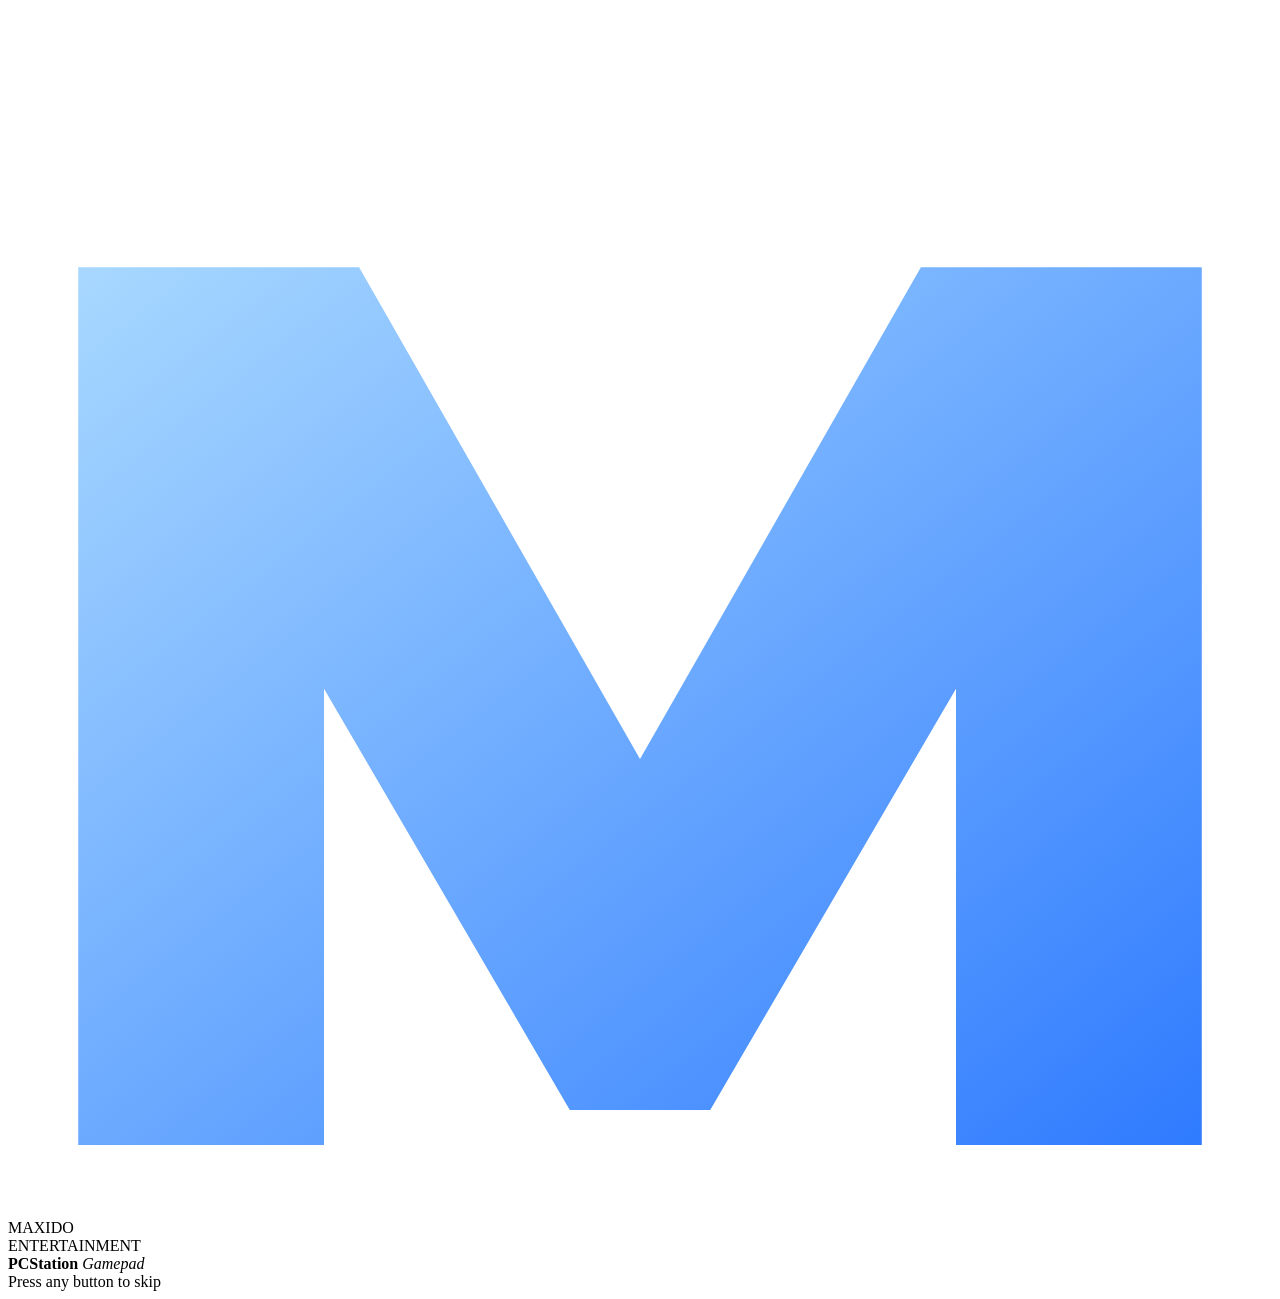
<file: pc/ui_src/index.html>
<!doctype html>
<html lang="en">
<head>
<meta charset="utf-8">
<meta name="viewport" content="width=device-width, initial-scale=1">
<title>PCStation Gamepad</title>
<style>
/*__CSS__*/
</style>
</head>
<body>
<div id="bd"><div class="bdl" id="bd0"></div><div class="bdl" id="bd1"></div><div id="shade"></div></div>
<div id="cluster"><div id="padhint"></div><div id="avs"></div><div id="clock"></div></div>
<div id="screens"></div>
<footer id="hints"></footer>
<div id="toast"></div>

<div id="boot">
  <canvas></canvas>
  <div class="bm">
    <svg class="mmark" viewBox="0 0 72 60" xmlns="http://www.w3.org/2000/svg"><defs><linearGradient id="mg" x1="0" y1="0" x2="1" y2="1"><stop offset="0" stop-color="#a8d8ff"/><stop offset="1" stop-color="#2f7bff"/></linearGradient></defs><path d="M4 56 V6 H20 L36 34 L52 6 H68 V56 H54 V30 L40 54 H32 L18 30 V56 Z" fill="url(#mg)"/></svg>
    <div class="mword">MAXIDO</div><div class="msub">ENTERTAINMENT</div>
  </div>
  <div class="bl">
    <!--__GAMEPAD__-->
    <div class="bl-name"><b>PCStation</b> <i>Gamepad</i></div>
  </div>
  <div class="bskip">Press any button to skip</div>
</div>

<script>
/*__SFX__*/
</script>
<script>
/*__APP__*/
</script>
</body>
</html>
</file>
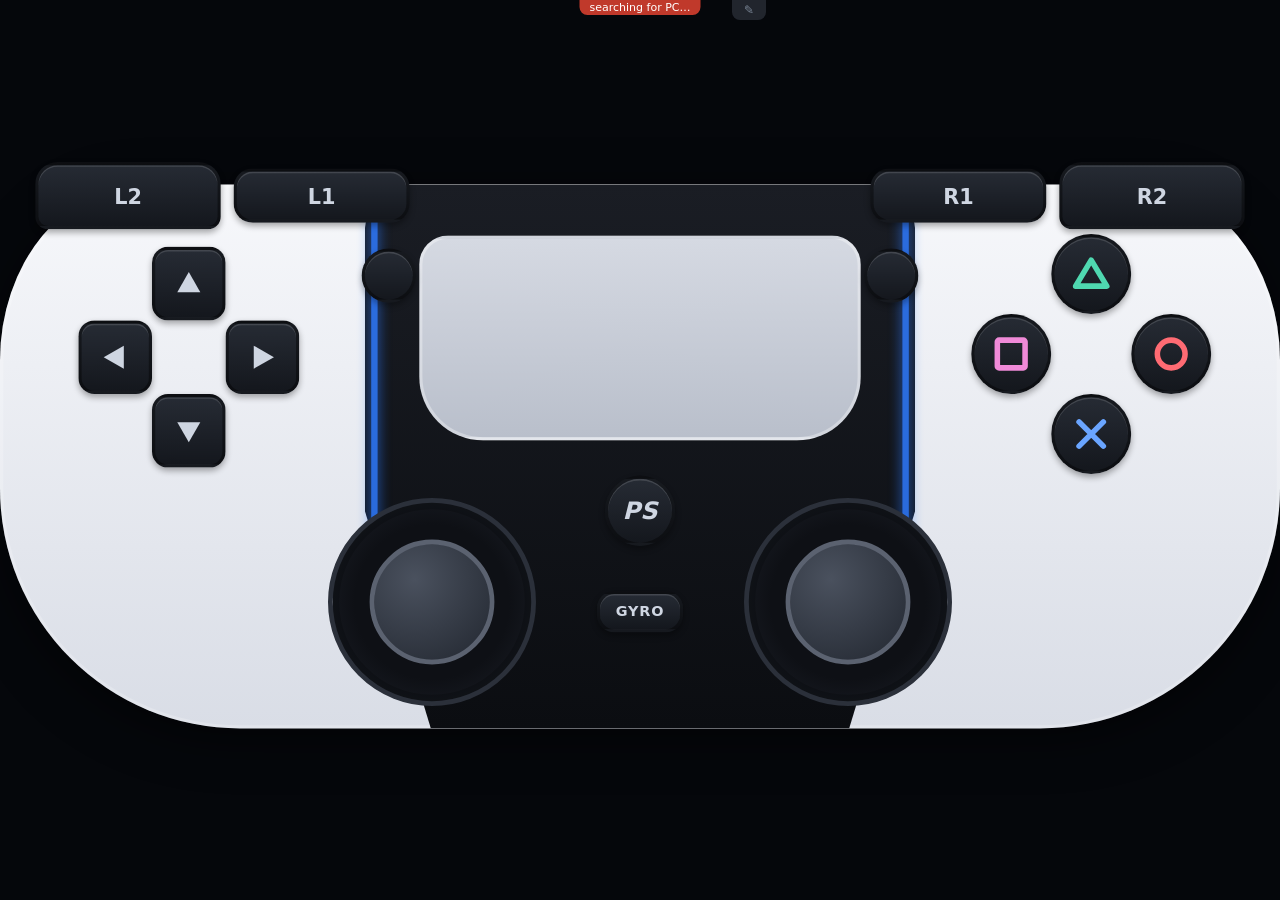
<file: android/app/src/main/assets/index.html>
<!doctype html>
<html lang="en">
<head>
<meta charset="utf-8">
<meta name="viewport" content="width=device-width, initial-scale=1, maximum-scale=1, user-scalable=no, viewport-fit=cover">
<title>PCStation Gamepad</title>
<style>
  /* Bundled inside the Android app: no network, fonts, scripts or images needed. */
  :root {
    --shell1:#f7f8fb; --shell2:#d9dde6;
    --dark:#14171d; --dark2:#262b34; --accent:#2f7bff;
    --tri:#4fd8b0; --cir:#ff6b73; --cro:#6aa5ff; --squ:#f08ad8;
  }
  * { box-sizing:border-box; -webkit-tap-highlight-color:transparent; user-select:none; -webkit-user-select:none; touch-action:none; }
  html,body { margin:0; height:100%; background:#05070b; overflow:hidden; font-family:system-ui,sans-serif; }

  /* fixed 800x360 design canvas, scaled by JS to fit any phone */
  #pad { position:absolute; left:50%; top:50%; width:800px; height:360px; transform-origin:center; transform:translate(-50%,-50%); }
  .abs { position:absolute; }

  #shell { left:0; top:14px; width:800px; height:340px; border-radius:90px 90px 150px 150px / 110px 110px 150px 150px;
           background:linear-gradient(180deg,var(--shell1),var(--shell2)); box-shadow:0 0 0 2px #fff3 inset, 0 6px 30px #0008; }
  #center { left:228px; top:14px; width:344px; height:340px; background:linear-gradient(180deg,#1a1d24,#0b0d11);
            clip-path:polygon(0 0,100% 0,100% 60%,88% 100%,12% 100%,0 60%); border-radius:30px 30px 0 0; }
  #lightL,#lightR { top:30px; width:4px; height:210px; border-radius:2px; background:var(--accent); opacity:.85; box-shadow:0 0 8px var(--accent); }
  #lightL { left:232px; } #lightR { left:564px; }
  #touchpad { left:262px; top:46px; width:276px; height:128px; border-radius:18px 18px 40px 40px;
              background:linear-gradient(180deg,#d5d9e2,#b9bfcb); border:2px solid #fff5; }
  #touchpad.on { background:linear-gradient(180deg,#8fb6ff,#5f8ff0); }

  .key { position:absolute; display:flex; align-items:center; justify-content:center;
         background:linear-gradient(180deg,var(--dark2),var(--dark)); border:2px solid #0006; color:#cfd6e2; font-weight:700; font-size:13px;
         box-shadow:0 2px 4px #0005, 0 1px 0 #fff2 inset; }
  .key.on { background:var(--accent); color:#fff; }
  .face { width:50px; height:50px; border-radius:50%; }
  .face svg { width:26px; height:26px; fill:none; stroke-width:3.2; stroke-linecap:round; stroke-linejoin:round; }
  .dp { width:46px; height:46px; border-radius:10px; }
  .dp svg { width:18px; height:18px; fill:#cfd6e2; }
  .dp.on svg { fill:#fff; }
  .shoulder { height:34px; border-radius:12px; }
  .trigger { height:42px; border-radius:14px 14px 8px 8px; }
  .mini { width:44px; height:22px; border-radius:11px; font-size:9px; letter-spacing:.5px; }
  #ps { left:378px; top:196px; width:44px; height:44px; border-radius:50%; }
  #ps span { font-size:15px; font-weight:800; font-style:italic; }

  .stick { width:130px; height:130px; border-radius:50%; background:radial-gradient(circle,#0e1015 55%,#1d212a 100%); border:3px solid #2b303a;
           display:flex; align-items:center; justify-content:center; box-shadow:0 0 0 4px #0003 inset; }
  .knob { width:78px; height:78px; border-radius:50%; background:radial-gradient(circle at 35% 30%,#4a515e,#222730);
          border:3px solid #5b6270; pointer-events:none; }
  .stick.on .knob { border-color:var(--accent); }

  #status { position:absolute; top:0; left:50%; transform:translateX(-50%); font-size:11px; padding:1px 10px; border-radius:0 0 8px 8px; color:#fff; background:#c0392b; z-index:5; }
  #status.ok { background:#1f9d55; }
  #rotate { display:none; position:fixed; inset:0; z-index:9; background:#05070b; color:#fff; align-items:center; justify-content:center; text-align:center; font-size:20px; padding:20px; }
  @media (orientation:portrait) { #rotate { display:flex; } }

  /* ---- layout editor ---- */
  [hidden] { display:none !important; }
  #pad.noshell #shell, #pad.noshell #center, #pad.noshell #lightL, #pad.noshell #lightR { display:none; }
  #editBtn { position:fixed; top:0; left:calc(50% + 92px); z-index:6; width:34px; height:20px; border-radius:0 0 8px 8px;
             background:#2b303a; color:#9fb0c3; font-size:12px; line-height:20px; text-align:center; opacity:.75; transition:background .5s; }
  #editBtn.hold { background:var(--accent); color:#fff; }
  body.editing #editBtn { display:none; }
  body.editing .key, body.editing .stick, body.editing #touchpad { outline:2px dashed #ffffff90; outline-offset:2px; }
  body.editing .sel { outline:3px solid var(--accent) !important; outline-offset:3px; }
  #toolbar { position:fixed; top:calc(env(safe-area-inset-top,0px) + 4px); left:50%; transform:translateX(-50%); z-index:20;
             width:min(420px,96vw); background:#0b0f16ee; border:1px solid #2b303a; border-radius:12px; padding:6px 8px;
             color:#dfe6f1; font-size:12px; display:flex; flex-direction:column; gap:5px; }
  #toolbar.bottom { top:auto; bottom:calc(env(safe-area-inset-bottom,0px) + 4px); }
  #toolbar .row { display:flex; align-items:center; gap:6px; }
  #toolbar .lbl { width:62px; flex:none; overflow:hidden; text-overflow:ellipsis; white-space:nowrap; }
  #toolbar input[type=range] { flex:1; min-width:0; height:22px; touch-action:pan-x; }
  #toolbar .val { width:36px; text-align:right; flex:none; color:#9fb0c3; }
  #toolbar button { flex:1; background:#262b34; color:#dfe6f1; border:1px solid #3a4150; border-radius:8px; padding:5px 4px; font-size:12px; }
  #toolbar button.primary { background:var(--accent); border-color:var(--accent); color:#fff; font-weight:700; }
  #toolbar button.warn { background:#7a2a2a; border-color:#a33; }
  #handle { position:fixed; z-index:15; width:30px; height:30px; margin:-15px 0 0 -15px; border-radius:50%; background:var(--accent);
            border:3px solid #fff; box-shadow:0 0 8px #000a; display:flex; align-items:center; justify-content:center; color:#fff; font-size:14px; }
  #toast { position:fixed; left:50%; bottom:10px; transform:translateX(-50%); z-index:30; background:#000c; color:#fff; font-size:12px;
           padding:4px 12px; border-radius:10px; pointer-events:none; opacity:0; transition:opacity .25s; }
  #toast.show { opacity:1; }
</style>
</head>
<body>
<div id="rotate">Rotate your phone to landscape</div>
<div id="status">searching for PC…</div>
<div id="editBtn">✎</div>
<div id="toast"></div>
<div id="handle" hidden>⤡</div>
<div id="toolbar" hidden>
  <div class="row"><span class="lbl" id="selName">—</span><input type="range" id="sizeSel" min="40" max="300" value="100" disabled><span class="val" id="sizeSelVal"></span></div>
  <div class="row"><span class="lbl">Whole pad</span><input type="range" id="sizeAll" min="50" max="130" value="100"><span class="val" id="sizeAllVal">100%</span></div>
  <div class="row">
    <button id="shellBtn">Shell: on</button><button id="resetSel">Reset control</button><button id="resetAll">Reset all</button>
    <button id="flipBar" style="flex:none;width:34px">⇅</button><button id="doneBtn" class="primary">Done</button>
  </div>
</div>

<div id="pad">
  <div id="shell" class="abs"></div>
  <div id="center" class="abs"></div>
  <div id="lightL" class="abs"></div><div id="lightR" class="abs"></div>
  <div id="touchpad" class="abs" data-btn="TOUCHPAD"></div>

  <div class="key trigger"  data-trig="LT" style="left:22px;top:0;width:116px">L2</div>
  <div class="key shoulder" data-btn="LB"  style="left:146px;top:4px;width:110px">L1</div>
  <div class="key shoulder" data-btn="RB"  style="left:544px;top:4px;width:110px">R1</div>
  <div class="key trigger"  data-trig="RT" style="left:662px;top:0;width:116px">R2</div>

  <div class="key dp" data-btn="UP"    style="left:95px;top:53px"><svg viewBox="0 0 10 10"><path d="M5 1 9 8H1z"/></svg></div>
  <div class="key dp" data-btn="DOWN"  style="left:95px;top:145px"><svg viewBox="0 0 10 10"><path d="M5 9 9 2H1z"/></svg></div>
  <div class="key dp" data-btn="LEFT"  style="left:49px;top:99px"><svg viewBox="0 0 10 10"><path d="M1 5 8 1v8z"/></svg></div>
  <div class="key dp" data-btn="RIGHT" style="left:141px;top:99px"><svg viewBox="0 0 10 10"><path d="M9 5 2 1v8z"/></svg></div>

  <div class="key face" data-btn="Y" style="left:657px;top:45px"><svg viewBox="0 0 24 24" stroke="var(--tri)"><path d="M12 4 21 19H3z"/></svg></div>
  <div class="key face" data-btn="A" style="left:657px;top:145px"><svg viewBox="0 0 24 24" stroke="var(--cro)"><path d="M5 5l14 14M19 5 5 19"/></svg></div>
  <div class="key face" data-btn="X" style="left:607px;top:95px"><svg viewBox="0 0 24 24" stroke="var(--squ)"><rect x="4" y="4" width="16" height="16" rx="1"/></svg></div>
  <div class="key face" data-btn="B" style="left:707px;top:95px"><svg viewBox="0 0 24 24" stroke="var(--cir)"><circle cx="12" cy="12" r="8"/></svg></div>

  <div class="key mini" data-btn="CREATE"  style="left:226px;top:54px;width:34px;height:34px;border-radius:50%;font-size:0"></div>
  <div class="key mini" data-btn="OPTIONS" style="left:540px;top:54px;width:34px;height:34px;border-radius:50%;font-size:0"></div>
  <div class="key" id="ps" data-btn="PS"><span>PS</span></div>
  <div class="key mini" id="gyroBtn" style="left:373px;top:268px;width:54px;height:26px;z-index:3">GYRO</div>

  <div class="stick abs" id="stickL" data-stick="L" style="left:205px;top:210px;width:130px;height:130px;z-index:2"><div class="knob"></div></div>
  <div class="stick abs" id="stickR" data-stick="R" style="left:465px;top:210px;width:130px;height:130px;z-index:2"><div class="knob"></div></div>
</div>

<script>
const pad = document.getElementById('pad');
const statusEl = document.getElementById('status');
let scale = 1;
const layout = { v: 1, userScale: 1, shell: true, items: {} };   // the saved profile
function fit() {
  scale = Math.min(innerWidth / 800, innerHeight / 360) * layout.userScale;
  pad.style.transform = `translate(-50%,-50%) scale(${scale})`;
}
addEventListener('resize', fit); addEventListener('orientationchange', fit); fit();

// ---- talk to the Android app, which sends everything straight to the PC app over Wi-Fi ----
const native = window.PhonePadNative;
const send = o => { if (native) native.send(JSON.stringify(o)); };
const buzz = () => { try { navigator.vibrate && navigator.vibrate(8); } catch (e) {} };
// player colours match the PC app: P1 blue, P2 red, P3 green, P4 pink
const PLAYER_COLORS = ['#2f7bff', '#ff4d5a', '#3fb950', '#f08ad8'];
window.nativeStatus = (ok, label, player) => {
  statusEl.textContent = label || (ok ? 'connected to PC' : 'searching for PC…');
  statusEl.className = ok ? 'ok' : '';
  if (ok && player > 0) document.documentElement.style.setProperty('--accent', PLAYER_COLORS[(player - 1) % 4]);
};

// ---- buttons (multi-touch) ----
document.querySelectorAll('[data-btn]').forEach(el => {
  const press = down => {
    el.classList.toggle('on', down);
    send({ t: 'b', b: el.dataset.btn, d: down ? 1 : 0 });
    if (down) buzz();
  };
  el.addEventListener('pointerdown', e => { el.setPointerCapture(e.pointerId); press(true); });
  ['pointerup', 'pointercancel'].forEach(ev => el.addEventListener(ev, () => press(false)));
});

// ---- analog triggers L2/R2: touch high = light pull, slide down = full pull ----
document.querySelectorAll('[data-trig]').forEach(el => {
  let active = null, sawPressure = false;
  const val = e => {
    const r = el.getBoundingClientRect();
    const pos = Math.min(1, Math.max(0, (e.clientY - r.top) / r.height));
    let v = 0.25 + 0.75 * pos;
    if (e.pressure > 0 && e.pressure !== 0.5 && e.pressure < 1) sawPressure = true;
    if (sawPressure && e.pressure > 0) v = Math.min(1, 0.15 + e.pressure * 1.2);
    return +v.toFixed(2);
  };
  const set = v => { el.style.filter = `brightness(${1 + v * 0.8})`; send({ t: 't', k: el.dataset.trig, v }); };
  el.addEventListener('pointerdown', e => { active = e.pointerId; sawPressure = false; el.setPointerCapture(e.pointerId); el.classList.add('on'); set(val(e)); buzz(); });
  el.addEventListener('pointermove', e => { if (e.pointerId === active) set(val(e)); });
  const end = () => { if (active === null) return; active = null; el.classList.remove('on'); el.style.filter = ''; send({ t: 't', k: el.dataset.trig, v: 0 }); };
  el.addEventListener('pointerup', end);
  el.addEventListener('pointercancel', end);
});

// ---- gyro aiming: the app feeds phone rotation (deg/s) into the right stick ----
// If aiming feels inverted, flip the sign of GYRO_X / GYRO_Y.
const GYRO_X = 1, GYRO_Y = 1;
const GYRO_FULL = 60;           // deg/s of rotation that equals full stick
const gyroBtn = document.getElementById('gyroBtn');
let gyroOn = false;
window.rStickActive = false;
gyroBtn.addEventListener('pointerdown', () => {
  gyroOn = !gyroOn;
  gyroBtn.classList.toggle('on', gyroOn);
  if (native) native.setGyro(gyroOn);
  if (!gyroOn && !window.rStickActive) send({ t: 's', s: 'R', x: 0, y: 0 });
});
window.nativeGyro = (yaw, pitch) => {
  if (!gyroOn || window.rStickActive) return;
  if (Math.abs(yaw) < 2) yaw = 0;       // deadzone, deg/s
  if (Math.abs(pitch) < 2) pitch = 0;
  const cl = v => Math.max(-1, Math.min(1, v));
  send({ t: 's', s: 'R', x: +cl(yaw * GYRO_X / GYRO_FULL).toFixed(3), y: +cl(pitch * GYRO_Y / GYRO_FULL).toFixed(3) });
};

// ---- analog sticks (tap a stick = L3 / R3) ----
function makeStick(el) {
  const knob = el.querySelector('.knob');
  const side = el.dataset.stick;
  const click = side === 'L' ? 'L3' : 'R3';
  let active = null, last = 0, t0 = 0, moved = 0, k = 1;
  const move = e => {
    const r = el.getBoundingClientRect();
    const cx = r.left + r.width / 2, cy = r.top + r.height / 2;
    const max = r.width / 2;
    k = r.width / el.offsetWidth;   // pad scale x this control's own scale
    let dx = e.clientX - cx, dy = e.clientY - cy;
    const dist = Math.hypot(dx, dy);
    if (dist > max) { dx *= max / dist; dy *= max / dist; }
    moved = Math.max(moved, Math.hypot(dx, dy));
    knob.style.transform = `translate(${dx / k}px,${dy / k}px)`;
    const now = performance.now();
    if (now - last > 12) {
      send({ t: 's', s: side, x: +(dx / max).toFixed(3), y: +(-dy / max).toFixed(3) });
      last = now;
    }
  };
  const end = () => {
    if (active === null) return;
    active = null;
    if (side === 'R') window.rStickActive = false;
    el.classList.remove('on');
    knob.style.transform = 'translate(0,0)';
    send({ t: 's', s: side, x: 0, y: 0 });
    if (performance.now() - t0 < 200 && moved < 10 * k) {
      send({ t: 'b', b: click, d: 1 });
      setTimeout(() => send({ t: 'b', b: click, d: 0 }), 80);
    }
  };
  el.addEventListener('pointerdown', e => {
    active = e.pointerId; t0 = performance.now(); moved = 0;
    if (side === 'R') window.rStickActive = true;
    el.setPointerCapture(e.pointerId); el.classList.add('on'); move(e);
  });
  el.addEventListener('pointermove', e => { if (e.pointerId === active) move(e); });
  el.addEventListener('pointerup', end);
  el.addEventListener('pointercancel', end);
}
document.querySelectorAll('[data-stick]').forEach(makeStick);

// =====================================================================
// Layout editor + saved profile
// Hold the ✎ tab (top centre) to edit: drag a control to move it, drag the
// corner handle or use the slider to resize it. Everything auto-saves to the
// "default" profile and is restored every time the controller opens.
// =====================================================================
const PROFILE = 'default';
const $ = id => document.getElementById(id);
const EDIT_SEL = '.key, .stick, #touchpad';
const editables = [...pad.querySelectorAll(EDIT_SEL)];
const nameOf = el => el.dataset.btn || el.dataset.trig || (el.dataset.stick ? 'STICK_' + el.dataset.stick : el.id);
const S_MIN = 0.4, S_MAX = 3;
const num = (v, d, lo, hi) => { v = Number(v); return isFinite(v) ? Math.min(hi, Math.max(lo, v)) : d; };
const item = el => layout.items[nameOf(el)] || (layout.items[nameOf(el)] = { x: 0, y: 0, s: 1 });

function applyItem(el) {
  const it = layout.items[nameOf(el)];
  el.style.transform = it ? `translate(${it.x}px,${it.y}px) scale(${it.s})` : '';
}
function applyAll() {
  editables.forEach(applyItem);
  pad.classList.toggle('noshell', !layout.shell);
  fit();
}

let toastT = 0;
function toast(msg) {
  const t = $('toast'); t.textContent = msg; t.classList.add('show');
  clearTimeout(toastT); toastT = setTimeout(() => t.classList.remove('show'), 1400);
}

// ---- profile storage: Android SharedPreferences via the bridge (localStorage as fallback) ----
function loadProfile() {
  try {
    const raw = (native && native.loadProfile) ? native.loadProfile(PROFILE) : localStorage.getItem('phonepad.profile.' + PROFILE);
    if (!raw) return;
    const p = JSON.parse(raw);
    layout.userScale = num(p.userScale, 1, 0.5, 1.3);
    layout.shell = p.shell !== false;
    layout.items = {};
    Object.keys(p.items || {}).forEach(k => {
      const i = p.items[k] || {};
      layout.items[k] = { x: num(i.x, 0, -2000, 2000), y: num(i.y, 0, -2000, 2000), s: num(i.s, 1, S_MIN, S_MAX) };
    });
  } catch (e) { }
}
let saveT = 0;
function saveProfile(now) {
  clearTimeout(saveT);
  const run = () => {
    const raw = JSON.stringify(layout);
    try {
      if (native && native.saveProfile) native.saveProfile(PROFILE, raw);
      else localStorage.setItem('phonepad.profile.' + PROFILE, raw);
      if (editing) toast('Saved to default profile ✓');
    } catch (e) { toast('Could not save'); }
  };
  if (now) run(); else saveT = setTimeout(run, 350);
}

// ---- editor state ----
let editing = false, selected = null, drag = null;
const tb = $('toolbar'), handle = $('handle');
const sizeSel = $('sizeSel'), sizeAll = $('sizeAll');

function refreshUI() {
  $('selName').textContent = selected ? nameOf(selected) : 'Tap a control';
  sizeSel.disabled = !selected;
  const s = selected ? item(selected).s : 1;
  sizeSel.value = Math.round(s * 100);
  $('sizeSelVal').textContent = selected ? Math.round(s * 100) + '%' : '';
  sizeAll.value = Math.round(layout.userScale * 100);
  $('sizeAllVal').textContent = Math.round(layout.userScale * 100) + '%';
  $('shellBtn').textContent = 'Shell: ' + (layout.shell ? 'on' : 'off');
  placeHandle();
}
function placeHandle() {
  if (!editing || !selected) { handle.hidden = true; return; }
  const r = selected.getBoundingClientRect();
  handle.style.left = Math.min(r.right, innerWidth - 16) + 'px';
  handle.style.top = Math.min(r.bottom, innerHeight - 16) + 'px';
  handle.hidden = false;
}
function select(el) {
  if (selected) selected.classList.remove('sel');
  selected = el;
  if (el) el.classList.add('sel');
  refreshUI();
}
function enterEdit() {
  editing = true; document.body.classList.add('editing'); tb.hidden = false; select(null);
  document.querySelectorAll('.on').forEach(e => e.classList.remove('on'));
  send({ t: 's', s: 'L', x: 0, y: 0 }); send({ t: 's', s: 'R', x: 0, y: 0 });
}
function exitEdit() {
  saveProfile(true);
  select(null); editing = false; drag = null;
  document.body.classList.remove('editing'); tb.hidden = true; handle.hidden = true;
}

// While editing, controls must not fire: swallow their pointer events in the capture phase.
['pointerdown', 'pointermove', 'pointerup', 'pointercancel'].forEach(type =>
  pad.addEventListener(type, e => { if (editing) e.stopPropagation(); }, true));

pad.addEventListener('pointerdown', e => {
  if (!editing || drag) return;
  const el = e.target.closest(EDIT_SEL);
  if (!el) { select(null); return; }
  select(el);
  const it = item(el);
  drag = { id: e.pointerId, mode: 'move', sx: e.clientX, sy: e.clientY, ox: it.x, oy: it.y };
}, true);

handle.addEventListener('pointerdown', e => {
  if (!selected || drag) return;
  handle.setPointerCapture(e.pointerId);
  const r = selected.getBoundingClientRect();
  const cx = r.left + r.width / 2, cy = r.top + r.height / 2;
  drag = { id: e.pointerId, mode: 'size', cx, cy, d0: Math.max(10, Math.hypot(e.clientX - cx, e.clientY - cy)), s0: item(selected).s };
});

// capture on window so the pad's stopPropagation can't hide drag moves from us
addEventListener('pointermove', e => {
  if (!editing || !drag || e.pointerId !== drag.id || !selected) return;
  const it = item(selected);
  if (drag.mode === 'move') {
    it.x = drag.ox + (e.clientX - drag.sx) / scale;
    it.y = drag.oy + (e.clientY - drag.sy) / scale;
    applyItem(selected);
    // keep the control fully on screen
    const r = selected.getBoundingClientRect();
    if (r.left < 0) it.x -= r.left / scale;
    if (r.right > innerWidth) it.x -= (r.right - innerWidth) / scale;
    if (r.top < 0) it.y -= r.top / scale;
    if (r.bottom > innerHeight) it.y -= (r.bottom - innerHeight) / scale;
    it.x = +it.x.toFixed(1); it.y = +it.y.toFixed(1);
  } else {
    it.s = +num(drag.s0 * Math.hypot(e.clientX - drag.cx, e.clientY - drag.cy) / drag.d0, 1, S_MIN, S_MAX).toFixed(3);
  }
  applyItem(selected);
  refreshUI();
  saveProfile();
}, true);
['pointerup', 'pointercancel'].forEach(t => addEventListener(t, e => {
  if (drag && e.pointerId === drag.id) { drag = null; if (editing) saveProfile(); }
}, true));

sizeSel.addEventListener('input', () => {
  if (!selected) return;
  item(selected).s = num(sizeSel.value / 100, 1, S_MIN, S_MAX);
  applyItem(selected); refreshUI(); saveProfile();
});
sizeAll.addEventListener('input', () => {
  layout.userScale = num(sizeAll.value / 100, 1, 0.5, 1.3);
  fit(); refreshUI(); saveProfile();
});
$('shellBtn').addEventListener('click', () => { layout.shell = !layout.shell; applyAll(); refreshUI(); saveProfile(); });
$('resetSel').addEventListener('click', () => {
  if (!selected) return;
  delete layout.items[nameOf(selected)];
  applyItem(selected); refreshUI(); saveProfile();
});
let resetArm = 0;
$('resetAll').addEventListener('click', () => {
  const b = $('resetAll');
  if (!resetArm) {
    b.textContent = 'Tap again'; b.classList.add('warn');
    resetArm = setTimeout(() => { resetArm = 0; b.textContent = 'Reset all'; b.classList.remove('warn'); }, 2000);
    return;
  }
  clearTimeout(resetArm); resetArm = 0; b.textContent = 'Reset all'; b.classList.remove('warn');
  layout.items = {}; layout.userScale = 1; layout.shell = true;
  applyAll(); refreshUI(); saveProfile();
});
$('flipBar').addEventListener('click', () => tb.classList.toggle('bottom'));
$('doneBtn').addEventListener('click', exitEdit);

// hold the ✎ tab to open the editor (a hold, so it can't trigger by accident mid-game)
const editBtn = $('editBtn');
let holdT = 0;
editBtn.addEventListener('pointerdown', () => {
  editBtn.classList.add('hold');
  holdT = setTimeout(() => { holdT = 0; editBtn.classList.remove('hold'); buzz(); enterEdit(); }, 600);
});
const endHold = () => {
  editBtn.classList.remove('hold');
  if (holdT) { clearTimeout(holdT); holdT = 0; toast('Hold ✎ to edit the layout'); }
};
editBtn.addEventListener('pointerup', endHold);
editBtn.addEventListener('pointercancel', endHold);

addEventListener('resize', placeHandle);
loadProfile();
applyAll();

document.addEventListener('contextmenu', e => e.preventDefault());
document.addEventListener('touchmove', e => { if (!e.target.closest('#toolbar')) e.preventDefault(); }, { passive: false });
</script>
</body>
</html>
</file>
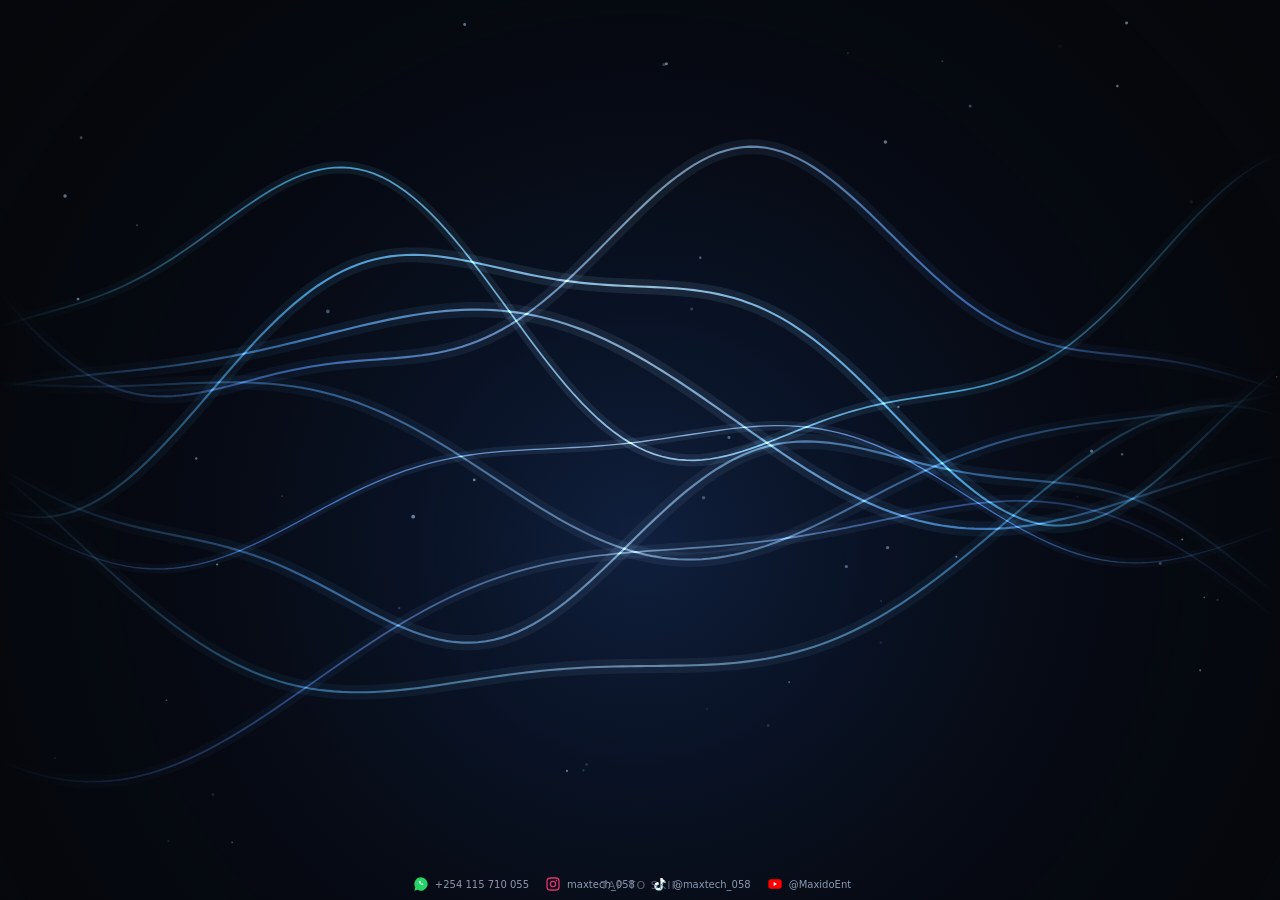
<file: android/app/src/main/assets/splash.html>
<!doctype html>
<html lang="en">
<head>
<meta charset="utf-8">
<meta name="viewport" content="width=device-width, initial-scale=1, maximum-scale=1, user-scalable=no, viewport-fit=cover">
<title>PCStation Gamepad</title>
<style>
  /* Startup screen. Bundled in the app: no network, fonts or images needed. */
  * { box-sizing:border-box; margin:0; padding:0; -webkit-tap-highlight-color:transparent; user-select:none; -webkit-user-select:none; }
  html,body { height:100%; background:#05070b; overflow:hidden; font-family:'Segoe UI','Helvetica Neue',system-ui,sans-serif; }
  #fx { position:fixed; inset:0; width:100%; height:100%; transition:opacity .5s; }
  #stage { position:fixed; inset:0; display:flex; flex-direction:column; align-items:center; justify-content:center; transition:opacity .45s; }
  #logo { height:38vh; aspect-ratio:400/240; opacity:0; transform:scale(.9); transition:opacity 1s ease-out, transform 1.2s cubic-bezier(.2,.8,.2,1);
          filter:drop-shadow(0 0 22px rgba(61,155,255,.35)); }
  #logo.show { opacity:1; transform:scale(1); }
  #logo.pulse #gamepad path[filter] { animation:bars 1.8s ease-in-out infinite; }
  @keyframes bars { 0%,100% { opacity:1; } 50% { opacity:.45; } }
  #name { margin-top:3.2vh; color:#fff; font-size:clamp(16px,5.4vh,32px); white-space:nowrap; opacity:0; letter-spacing:.7em; padding-left:.7em;
          transition:opacity 1.1s ease-out, letter-spacing 1.6s cubic-bezier(.2,.8,.2,1), padding-left 1.6s cubic-bezier(.2,.8,.2,1); }
  #name b { font-weight:700; } #name i { font-style:normal; font-weight:300; color:#9fb0c3; }
  #name.show { opacity:1; letter-spacing:.08em; padding-left:.08em; }
  #dots { margin-top:3vh; display:flex; gap:14px; height:10px; }
  #dots span { width:10px; height:10px; border-radius:50%; opacity:0; transform:scale(.3); transition:opacity .5s, transform .5s cubic-bezier(.3,1.6,.5,1); }
  #dots span.show { opacity:1; transform:scale(1); box-shadow:0 0 12px currentColor; }
  #by { position:fixed; bottom:calc(env(safe-area-inset-bottom,0px) + 30px); left:0; right:0; text-align:center; color:#8a9bb2; font-size:10px; letter-spacing:.55em; padding-left:.55em; opacity:0; transition:opacity 1.2s; }
  #by.show { opacity:.9; }
  #skip { position:fixed; bottom:calc(env(safe-area-inset-bottom,0px) + 8px); left:0; right:0; text-align:center; color:#6b7785; font-size:11px; letter-spacing:.1em; opacity:0; transition:opacity .6s; }
  #skip.show { opacity:.8; }
  body.out #stage, body.out #fx, body.out #skip, body.out #by { opacity:0; }
</style>
</head>
<body>
<canvas id="fx"></canvas>
<div id="stage">
  <svg id="logo" viewBox="0 0 400 240" xmlns="http://www.w3.org/2000/svg">
<defs>
  <linearGradient id="shell" x1="0" y1="0" x2="0" y2="1"><stop offset="0" stop-color="#ffffff"/><stop offset="1" stop-color="#c9cfdb"/></linearGradient>
  <linearGradient id="core" x1="0" y1="0" x2="0" y2="1"><stop offset="0" stop-color="#232832"/><stop offset="1" stop-color="#090b0f"/></linearGradient>
  <linearGradient id="pad" x1="0" y1="0" x2="0" y2="1"><stop offset="0" stop-color="#eef1f7"/><stop offset="1" stop-color="#b7bfcd"/></linearGradient>
  <radialGradient id="knob" cx=".35" cy=".3" r=".8"><stop offset="0" stop-color="#5a6270"/><stop offset="1" stop-color="#1c2028"/></radialGradient>
  <linearGradient id="bump" x1="0" y1="0" x2="0" y2="1"><stop offset="0" stop-color="#2b303a"/><stop offset="1" stop-color="#0d0f14"/></linearGradient>
  <filter id="glow" x="-80%" y="-30%" width="260%" height="160%"><feGaussianBlur stdDeviation="3.2" result="b"/><feMerge><feMergeNode in="b"/><feMergeNode in="b"/><feMergeNode in="SourceGraphic"/></feMerge></filter>
  <path id="half" d="M200 50 L262 50 C290 50 312 38 338 40 C372 44 392 90 396 150 C400 200 384 228 354 228 C326 228 308 204 284 176 C268 158 250 150 226 150 L200 150 Z"/>
  <path id="bumper" d="M262 42 C290 26 334 18 352 40 C340 42 330 42 322 46 C300 40 282 42 266 52 Z"/>
</defs>
<g id="gamepad">
  <use href="#bumper" fill="url(#bump)"/><use href="#bumper" fill="url(#bump)" transform="translate(400,0) scale(-1,1)"/>
  <use href="#half" fill="url(#shell)"/><use href="#half" fill="url(#shell)" transform="translate(400,0) scale(-1,1)"/>
  <path d="M122 40 C165 47 235 47 278 40 L298 118 C306 156 292 198 252 200 L148 200 C108 198 94 156 102 118 Z" fill="url(#core)"/>
  <rect x="168" y="62" width="64" height="48" rx="9" ry="9" fill="url(#pad)"/>
  <path d="M158 60 C153 78 153 98 160 114" fill="none" stroke="#3d9bff" stroke-width="5" stroke-linecap="round" filter="url(#glow)"/>
  <path d="M242 60 C247 78 247 98 240 114" fill="none" stroke="#3d9bff" stroke-width="5" stroke-linecap="round" filter="url(#glow)"/>
  <circle cx="200" cy="130" r="7" fill="none" stroke="#c9cfdb" stroke-width="2.5"/>
  <rect x="170" y="126" width="12" height="5" rx="2.5" fill="#6b7482"/><rect x="218" y="126" width="12" height="5" rx="2.5" fill="#6b7482"/>
  <circle cx="148" cy="162" r="23" fill="#0b0d11" stroke="#2f3541" stroke-width="3"/><circle cx="148" cy="162" r="14" fill="url(#knob)" stroke="#59616f" stroke-width="2"/>
  <circle cx="252" cy="162" r="23" fill="#0b0d11" stroke="#2f3541" stroke-width="3"/><circle cx="252" cy="162" r="14" fill="url(#knob)" stroke="#59616f" stroke-width="2"/>
  <g fill="#aeb6c4" stroke="#8d96a6" stroke-width="1.2">
    <rect x="61" y="62" width="17" height="21" rx="4"/><rect x="61" y="95" width="17" height="21" rx="4"/>
    <rect x="39" y="84" width="21" height="17" rx="4"/><rect x="79" y="84" width="21" height="17" rx="4"/>
  </g>
  <g stroke="#8d96a6" stroke-width="1.5">
    <circle cx="330" cy="68" r="11" fill="#e3e7ef"/><circle cx="330" cy="116" r="11" fill="#e3e7ef"/>
    <circle cx="306" cy="92" r="11" fill="#e3e7ef"/><circle cx="354" cy="92" r="11" fill="#e3e7ef"/>
  </g>
  <circle cx="330" cy="68" r="4.5" fill="#33d6a6"/><circle cx="330" cy="116" r="4.5" fill="#4d8dff"/>
  <circle cx="306" cy="92" r="4.5" fill="#f08ad8"/><circle cx="354" cy="92" r="4.5" fill="#ff5d6c"/>
</g></svg>
  <div id="name"><b>PCStation</b> <i>Gamepad</i></div>
  <div id="dots"><span style="background:#2f7bff;color:#2f7bff"></span><span style="background:#ff4d5a;color:#ff4d5a"></span><span style="background:#3fb950;color:#3fb950"></span><span style="background:#f08ad8;color:#f08ad8"></span></div>
</div>
<div id="by">maxidoizooh254</div>
<div id="contact" style="position:fixed;bottom:calc(env(safe-area-inset-bottom,0px) + 6px);left:0;right:0;text-align:center;color:#8a9bb2;font-size:10px"><a href="https://wa.me/254115710055" target="_blank" rel="noopener" style="display:inline-flex;align-items:center;gap:6px;margin:6px 16px 0 0;color:inherit;text-decoration:none"><svg width="16" height="16" viewBox="0 0 24 24"><path fill="#25D366" d="M12 2a10 10 0 0 0-8.6 15.1L2 22l5-1.3A10 10 0 1 0 12 2z"/><path fill="#fff" d="M8.5 7.5c.3 2.9 3.1 5.7 6 6l1.2-1.4-1.9-1-.9.7a4 4 0 0 1-2-2l.7-.9-1-1.9z"/></svg>+254 115 710 055</a><a href="https://www.instagram.com/maxtech_058" target="_blank" rel="noopener" style="display:inline-flex;align-items:center;gap:6px;margin:6px 16px 0 0;color:inherit;text-decoration:none"><svg width="16" height="16" viewBox="0 0 24 24"><rect x="3" y="3" width="18" height="18" rx="5" fill="none" stroke="#E1306C" stroke-width="2"/><circle cx="12" cy="12" r="4" fill="none" stroke="#E1306C" stroke-width="2"/><circle cx="17.2" cy="6.8" r="1.2" fill="#E1306C"/></svg>maxtech_058</a><a href="https://www.tiktok.com/@maxtech_058" target="_blank" rel="noopener" style="display:inline-flex;align-items:center;gap:6px;margin:6px 16px 0 0;color:inherit;text-decoration:none"><svg width="16" height="16" viewBox="0 0 24 24"><path fill="#69C9D0" d="M15 4h3a5 5 0 0 0 4 4v3a8 8 0 0 1-4-1.3V16a6 6 0 1 1-6-6v3.2A2.9 2.9 0 1 0 15 16z"/><path fill="#fff" d="M14 3h3a5 5 0 0 0 4 4v3a8 8 0 0 1-4-1.3V15a6 6 0 1 1-6-6v3.2A2.9 2.9 0 1 0 14 15z"/></svg>@maxtech_058</a><a href="https://www.youtube.com/@MaxidoEnt" target="_blank" rel="noopener" style="display:inline-flex;align-items:center;gap:6px;margin:6px 16px 0 0;color:inherit;text-decoration:none"><svg width="16" height="16" viewBox="0 0 24 24"><rect x="2" y="5" width="20" height="14" rx="4" fill="#FF0000"/><path fill="#fff" d="M10 9l5 3-5 3z"/></svg>@MaxidoEnt</a></div>
<div id="skip">TAP TO SKIP</div>

<script>
// Timeline (seconds): 0-2 light ribbons flow in and gather, 2.0 flash + gamepad appears,
// 2.9 name, 3.4-4 player dots, 4.9 fade out, then the connect screen opens.
const T_LOGO = 2.0, T_NAME = 2.9, T_DOTS = 3.4, T_OUT = 4.9, T_DONE = 5.4;

const cv = document.getElementById('fx'), ctx = cv.getContext('2d');
let W = 0, H = 0;
function size() {
  const d = Math.min(window.devicePixelRatio || 1, 2);
  W = innerWidth; H = innerHeight;
  cv.width = W * d; cv.height = H * d; ctx.setTransform(d, 0, 0, d, 0, 0);
}
addEventListener('resize', size); size();

const rnd = (a, b) => a + Math.random() * (b - a);
const ease = (a, b, t) => { t = Math.min(1, Math.max(0, (t - a) / (b - a))); return t * t * (3 - 2 * t); };

const ribbons = Array.from({ length: 9 }, (_, i) => ({
  off: (i - 4) * 0.045 + rnd(-0.01, 0.01), amp: rnd(0.07, 0.17), f: rnd(0.0035, 0.0075), sp: rnd(0.5, 1.1) * (i % 2 ? 1 : -1),
  ph: rnd(0, 6.28), w: rnd(1.2, 2.6), hue: rnd(198, 218), a: rnd(0.45, 0.9)
}));
const dust = Array.from({ length: 70 }, () => ({ x: Math.random(), y: Math.random(), v: rnd(0.012, 0.05), r: rnd(0.6, 1.9), p: rnd(0, 6.28) }));

function draw(t, dt) {
  ctx.globalCompositeOperation = 'source-over';
  ctx.clearRect(0, 0, W, H);
  const bg = ctx.createRadialGradient(W / 2, H * 0.6, 0, W / 2, H * 0.6, Math.max(W, H) * 0.7);
  bg.addColorStop(0, 'rgba(24,52,104,.55)'); bg.addColorStop(0.5, 'rgba(8,16,36,.35)'); bg.addColorStop(1, 'rgba(5,7,11,0)');
  ctx.fillStyle = bg; ctx.fillRect(0, 0, W, H);

  const intro = ease(0, 1.5, t);
  const calm = 1 - ease(T_LOGO - 0.1, T_LOGO + 1.4, t);            // ribbons settle behind the logo
  const energy = 0.2 + 0.8 * calm;
  ctx.globalCompositeOperation = 'lighter';
  ribbons.forEach(r => {
    const g = ctx.createLinearGradient(0, 0, W, 0);
    const c = `hsla(${r.hue},100%,68%,`;
    g.addColorStop(0, c + '0)'); g.addColorStop(0.25, c + (r.a * energy * intro) + ')');
    g.addColorStop(0.5, 'hsla(200,100%,88%,' + (r.a * energy * intro) + ')'); g.addColorStop(0.75, c + (r.a * energy * intro) + ')'); g.addColorStop(1, c + '0)');
    const amp = r.amp * H * (0.3 + 0.7 * energy) * (0.4 + 0.6 * intro);
    const path = () => {
      ctx.beginPath();
      for (let x = -10; x <= W + 10; x += 8) {
        const y = H * (0.5 + r.off * (0.4 + 0.6 * energy)) + Math.sin(x * r.f + t * r.sp + r.ph) * amp + Math.sin(x * r.f * 2.2 - t * r.sp * 0.7) * amp * 0.3;
        x < 0 ? ctx.moveTo(x, y) : ctx.lineTo(x, y);
      }
    };
    ctx.strokeStyle = g;
    ctx.lineWidth = r.w * 7; ctx.globalAlpha = 0.14; path(); ctx.stroke();   // soft glow
    ctx.lineWidth = r.w; ctx.globalAlpha = 1; path(); ctx.stroke();           // bright core
  });

  ctx.globalAlpha = 1;
  dust.forEach(d => {
    d.y -= d.v * dt; if (d.y < -0.02) { d.y = 1.02; d.x = Math.random(); }
    const a = (0.25 + 0.35 * Math.sin(t * 1.6 + d.p)) * intro;
    ctx.fillStyle = `rgba(190,225,255,${Math.max(0, a)})`;
    ctx.beginPath(); ctx.arc(d.x * W, d.y * H, d.r, 0, 6.283); ctx.fill();
  });

  // reveal flash when the gamepad appears
  const f = t - T_LOGO;
  if (f > -0.15 && f < 1.1) {
    const k = f < 0 ? (f + 0.15) / 0.15 : 1 - f / 1.1;
    const fl = ctx.createRadialGradient(W / 2, H * 0.46, 0, W / 2, H * 0.46, Math.max(W, H) * 0.55);
    fl.addColorStop(0, `rgba(170,215,255,${0.5 * k * k})`); fl.addColorStop(1, 'rgba(170,215,255,0)');
    ctx.fillStyle = fl; ctx.fillRect(0, 0, W, H);
  }
}

const logo = document.getElementById('logo'), nameEl = document.getElementById('name');
const dots = [...document.querySelectorAll('#dots span')], skip = document.getElementById('skip');
let t0 = performance.now(), last = t0, done = false, step = 0;

function finish() {
  if (done) return; done = true;
  document.body.classList.add('out');
  setTimeout(() => { try { window.SplashNative && SplashNative.done(); } catch (e) { } }, 450);
}
function frame(now) {
  const t = (now - t0) / 1000, dt = Math.min(0.05, (now - last) / 1000); last = now;
  draw(t, dt);
  if (step < 1 && t > 1.0) { skip.classList.add('show'); step = 1; }
  if (step < 2 && t > T_LOGO) { logo.classList.add('show'); setTimeout(() => logo.classList.add('pulse'), 1000); step = 2; }
  if (step < 3 && t > T_NAME) { nameEl.classList.add('show'); document.getElementById('by').classList.add('show'); step = 3; }
  if (step < 4 && t > T_DOTS) { dots.forEach((d, i) => setTimeout(() => d.classList.add('show'), i * 160)); step = 4; }
  if (step < 5 && t > T_OUT) { step = 5; finish(); }
  if (!done || t < T_DONE + 1) requestAnimationFrame(frame);
}
requestAnimationFrame(frame);
document.addEventListener('pointerdown', finish);
</script>
</body>
</html>
</file>
